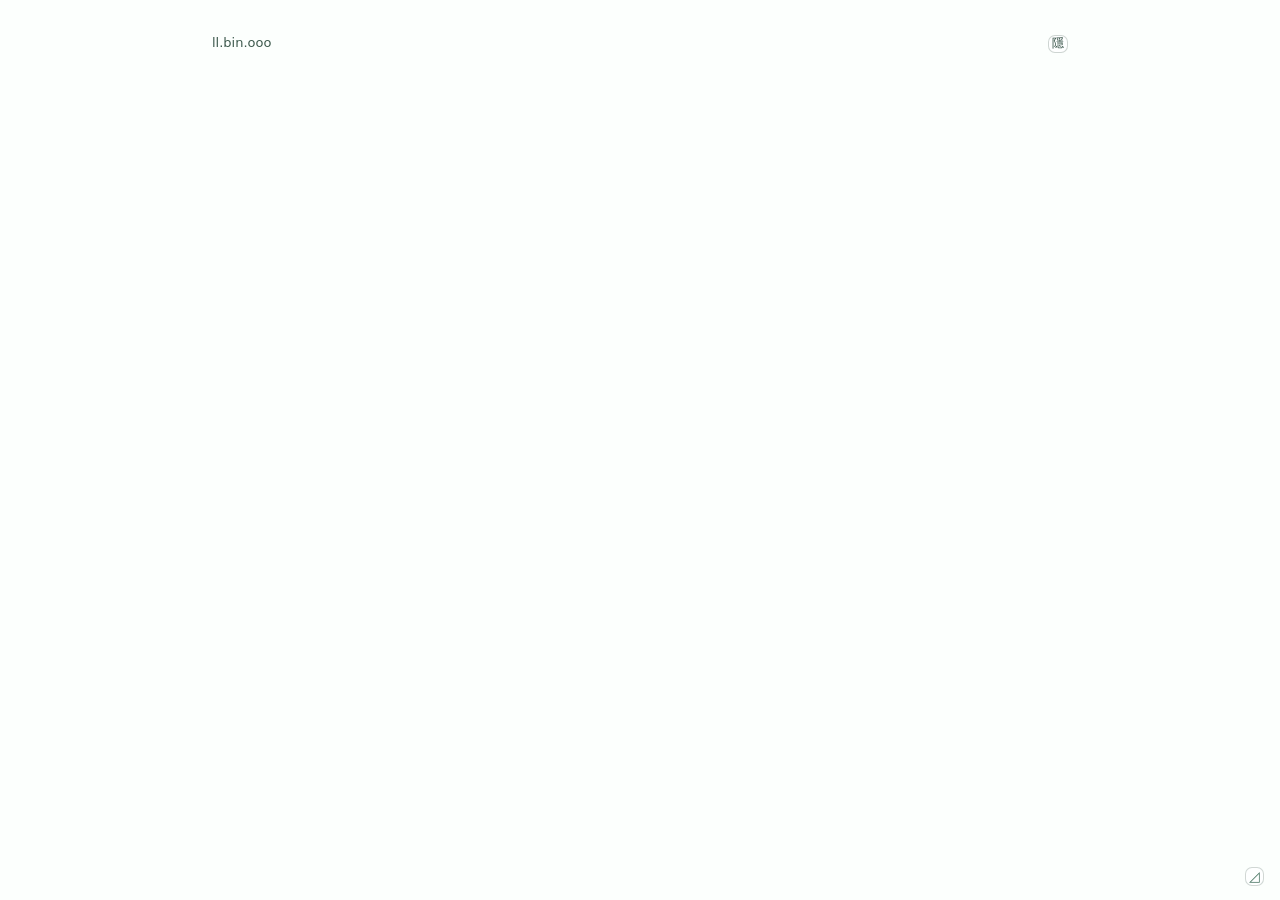
<file: index.html>
<!DOCTYPE html>
<html lang="ja">
<head>
  <meta charset="UTF-8">
  <meta http-equiv="refresh" content="0; url=./listening-index.html">
  <meta name="viewport" content="width=device-width, initial-scale=1">
  <title>ll-bin</title>
  <link rel="icon" type="image/png" sizes="32x32" href="llfavicon32.png">
</head>
<body>
  <p><a href="./listening-index.html">Open Listening Page</a></p>
</body>
</html>
</file>
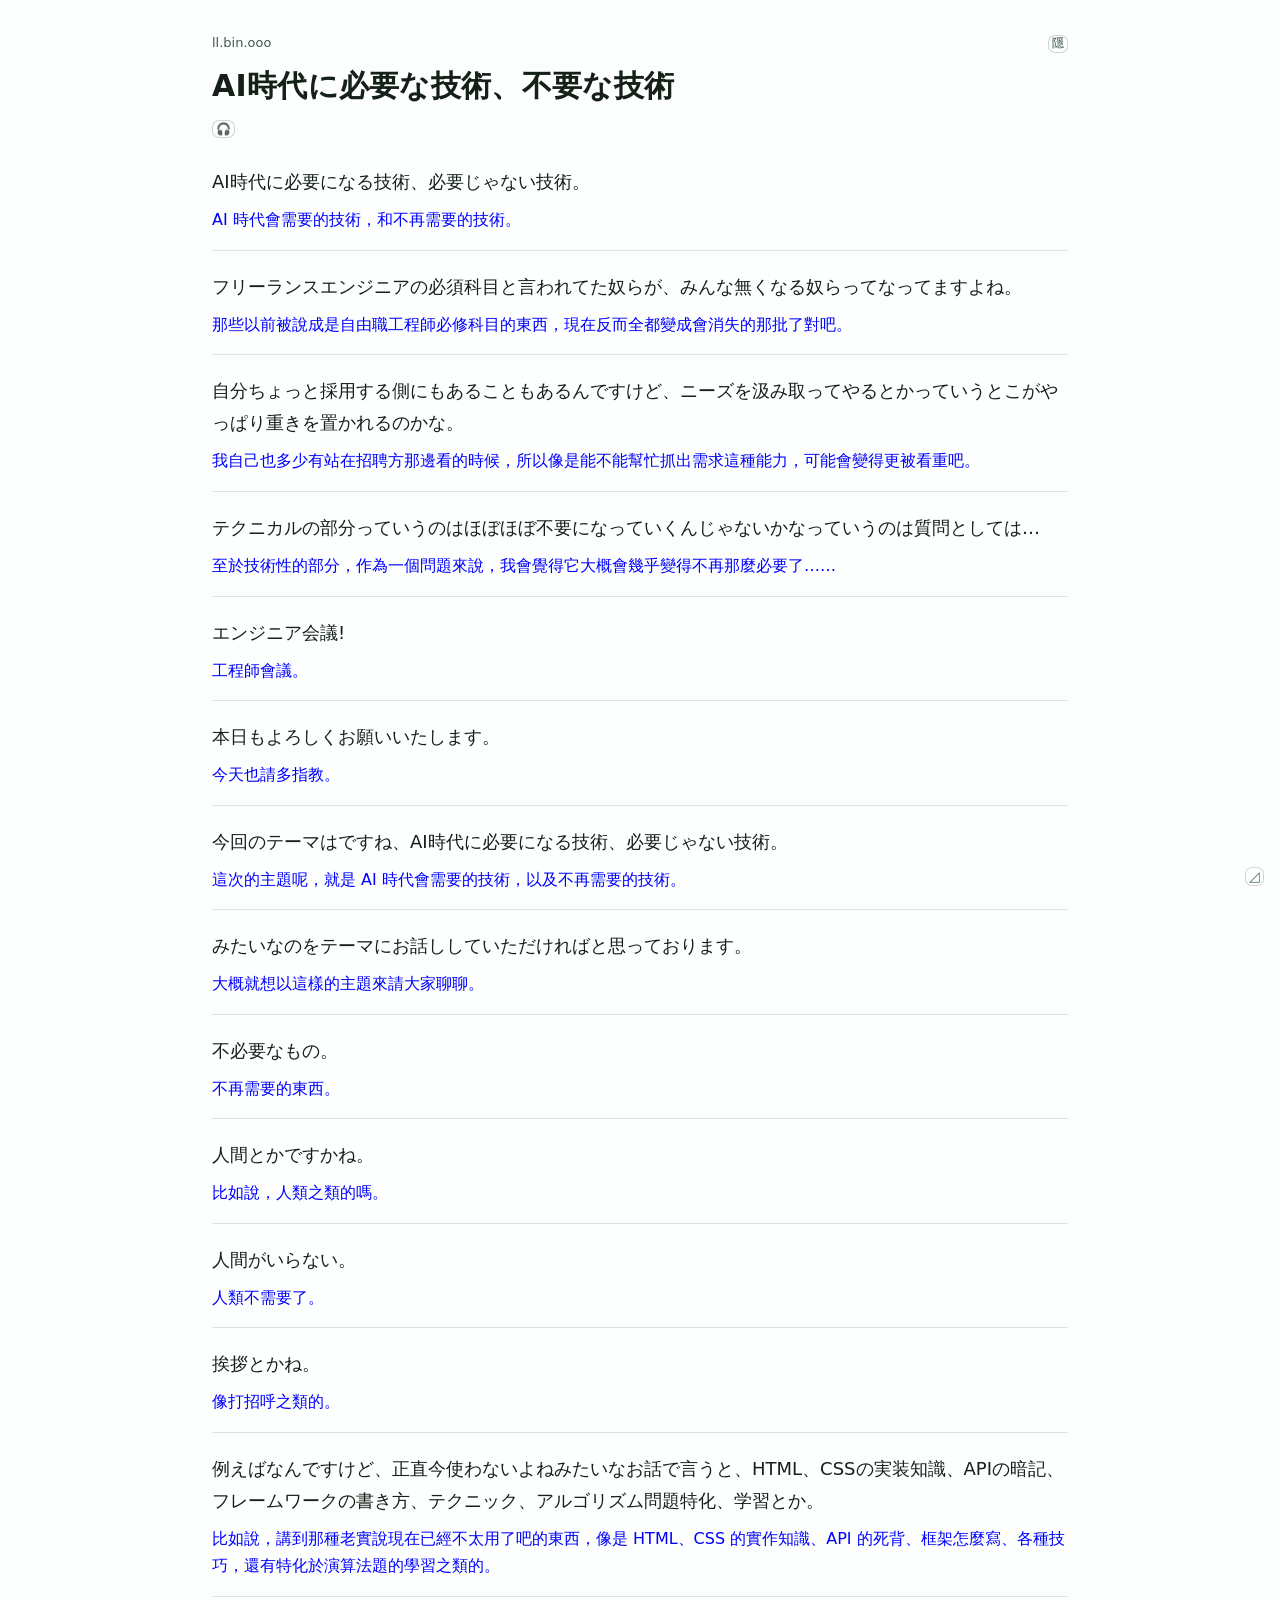
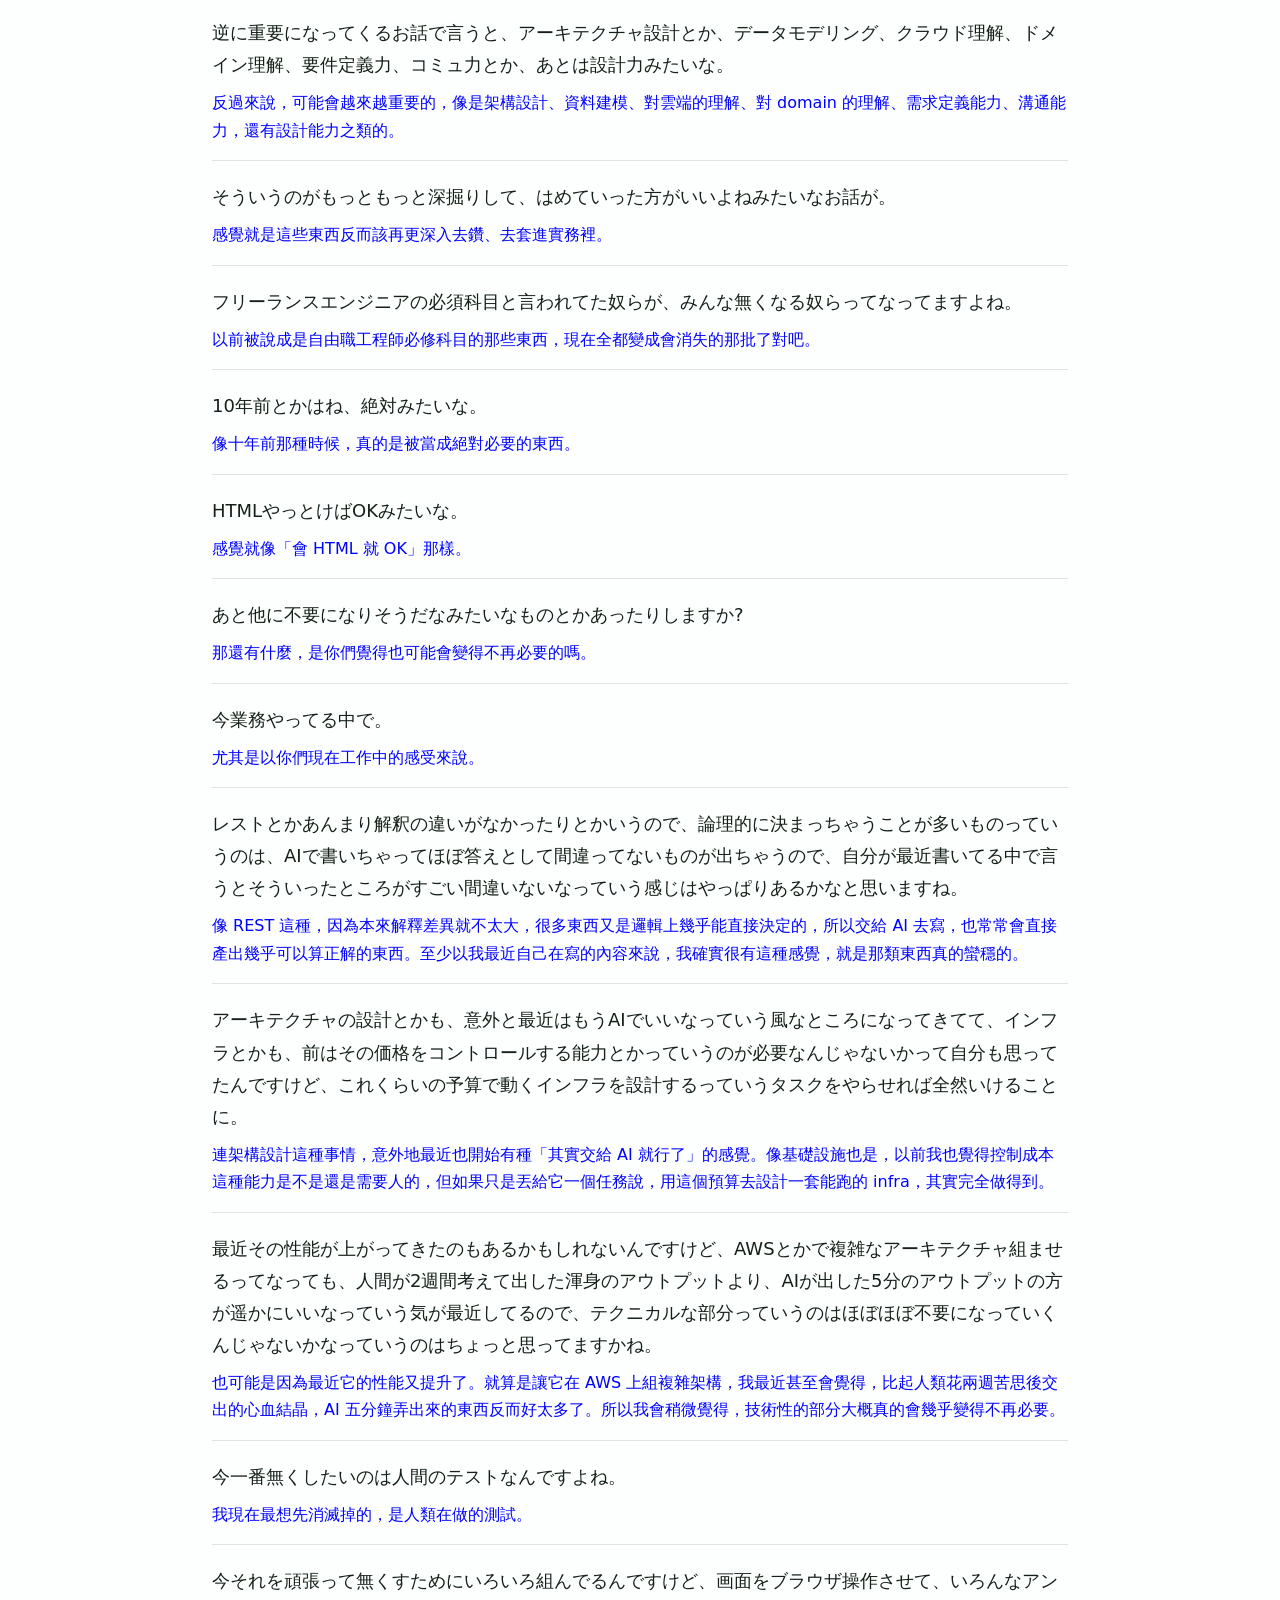
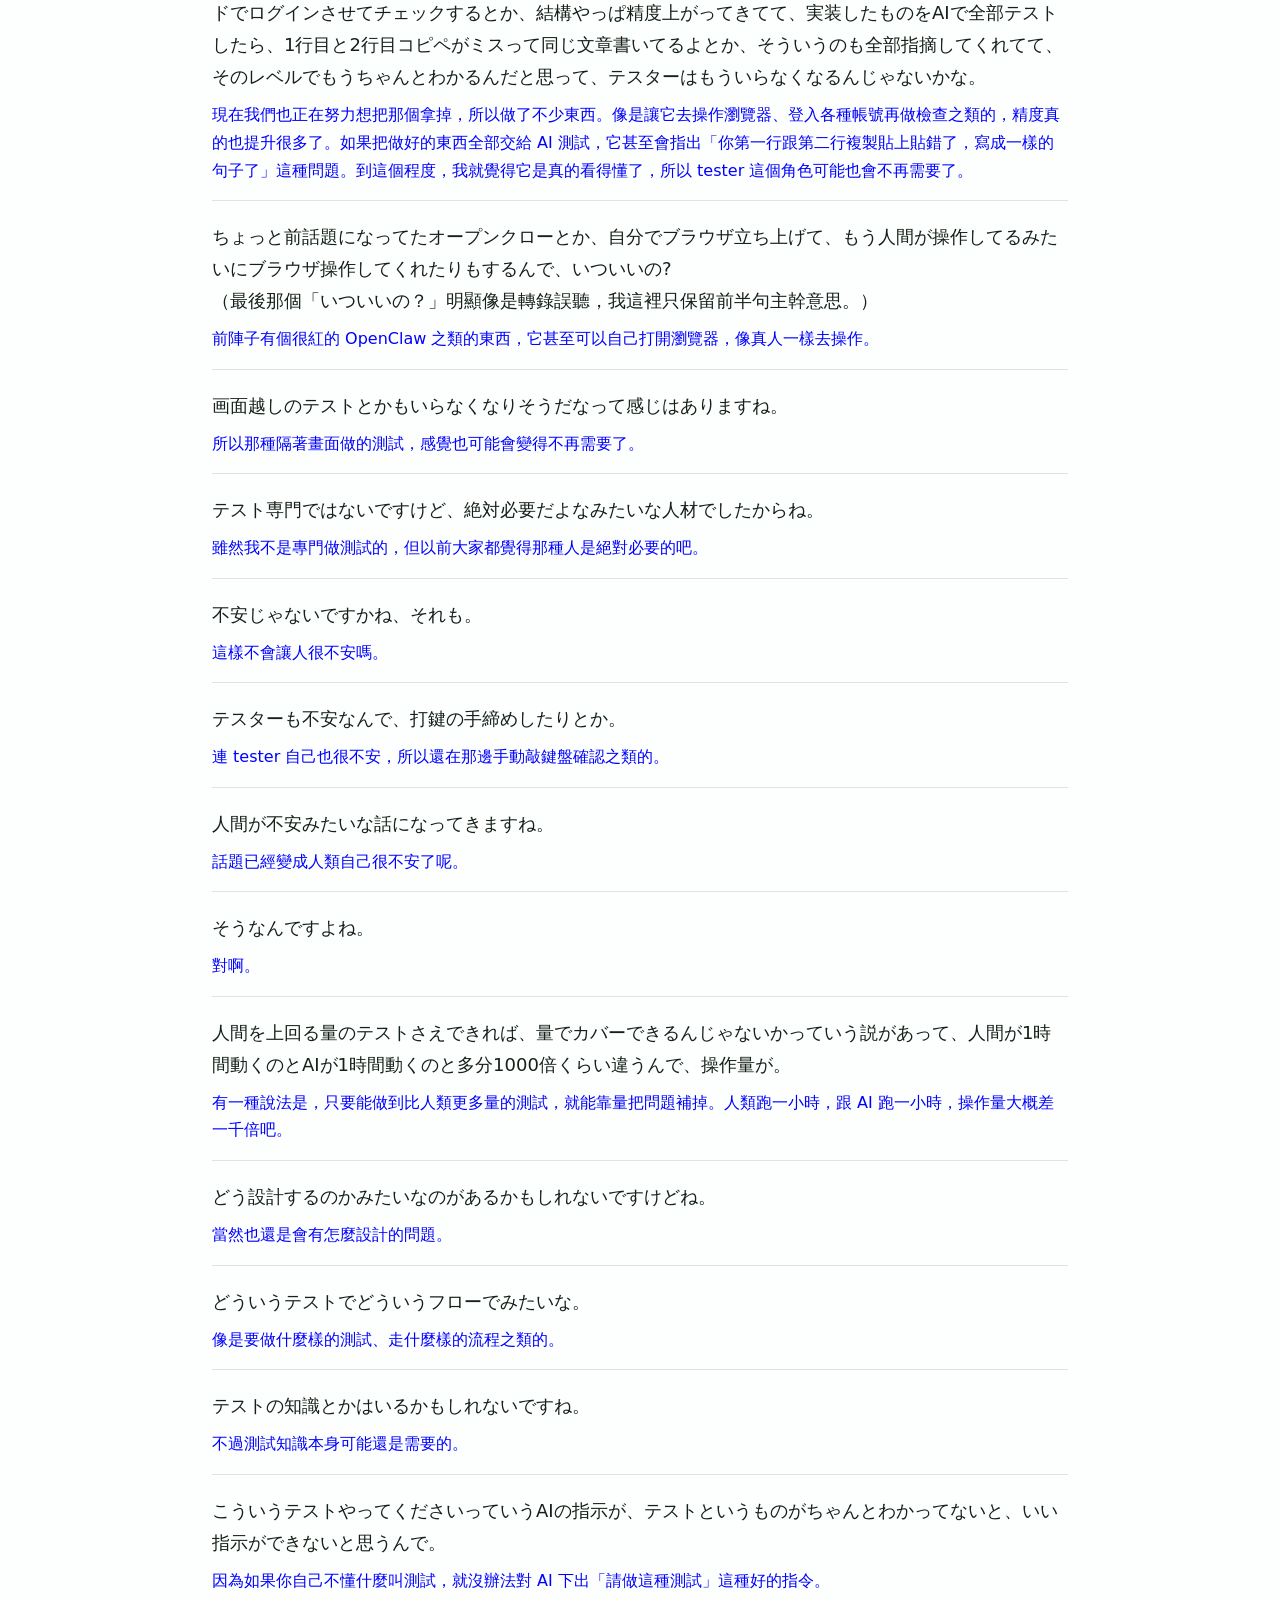
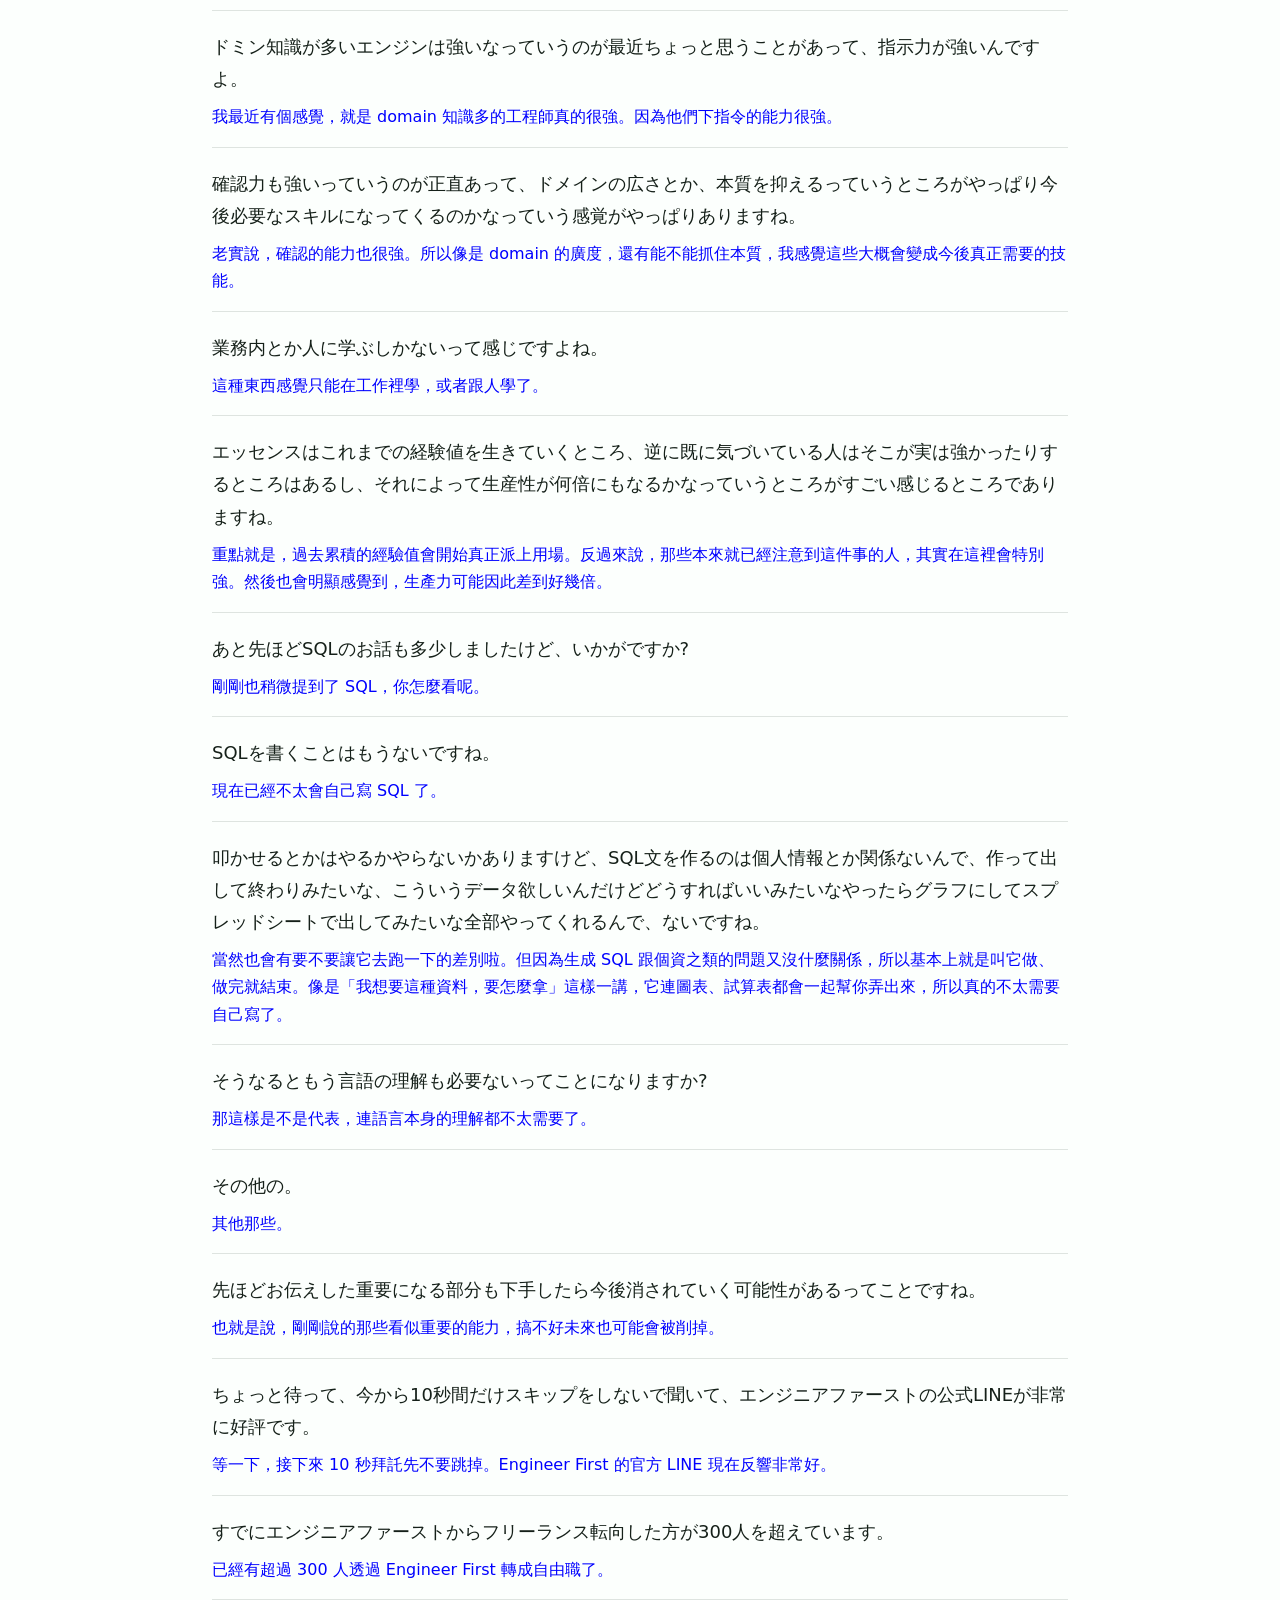
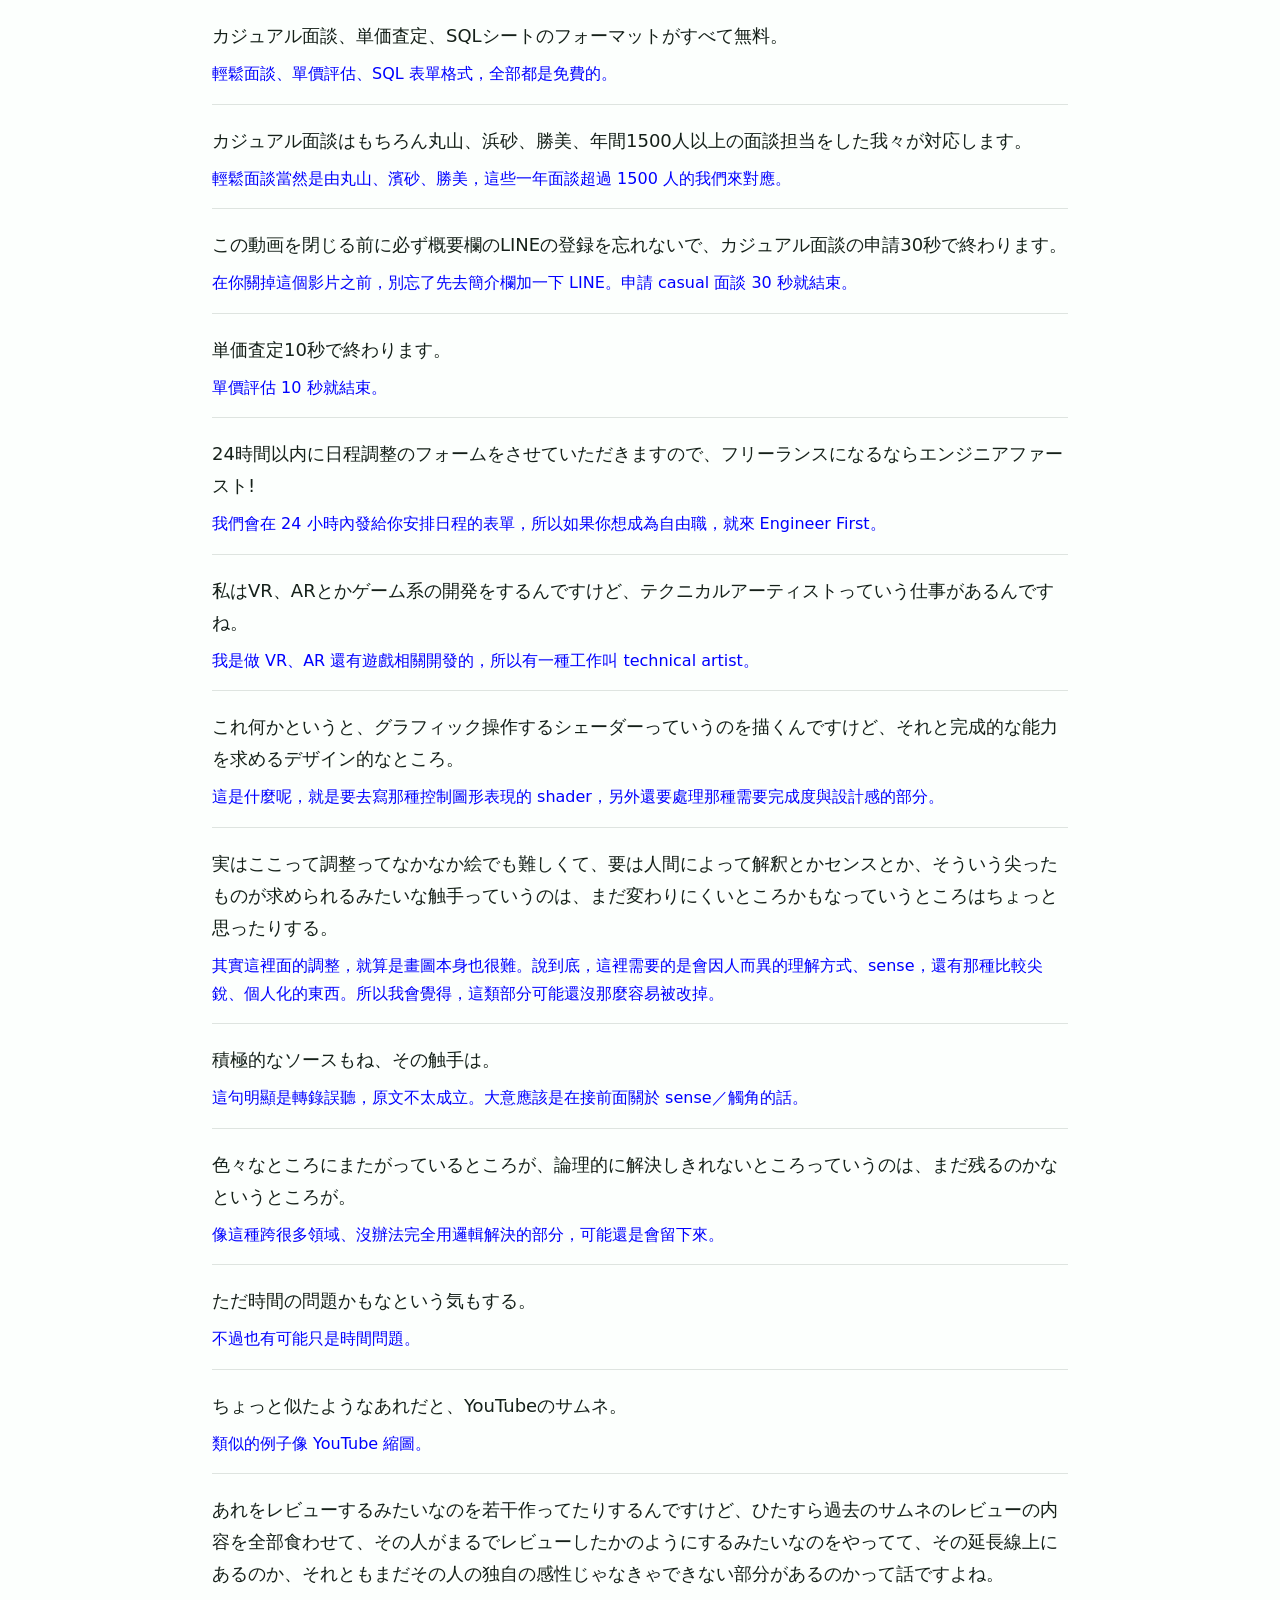
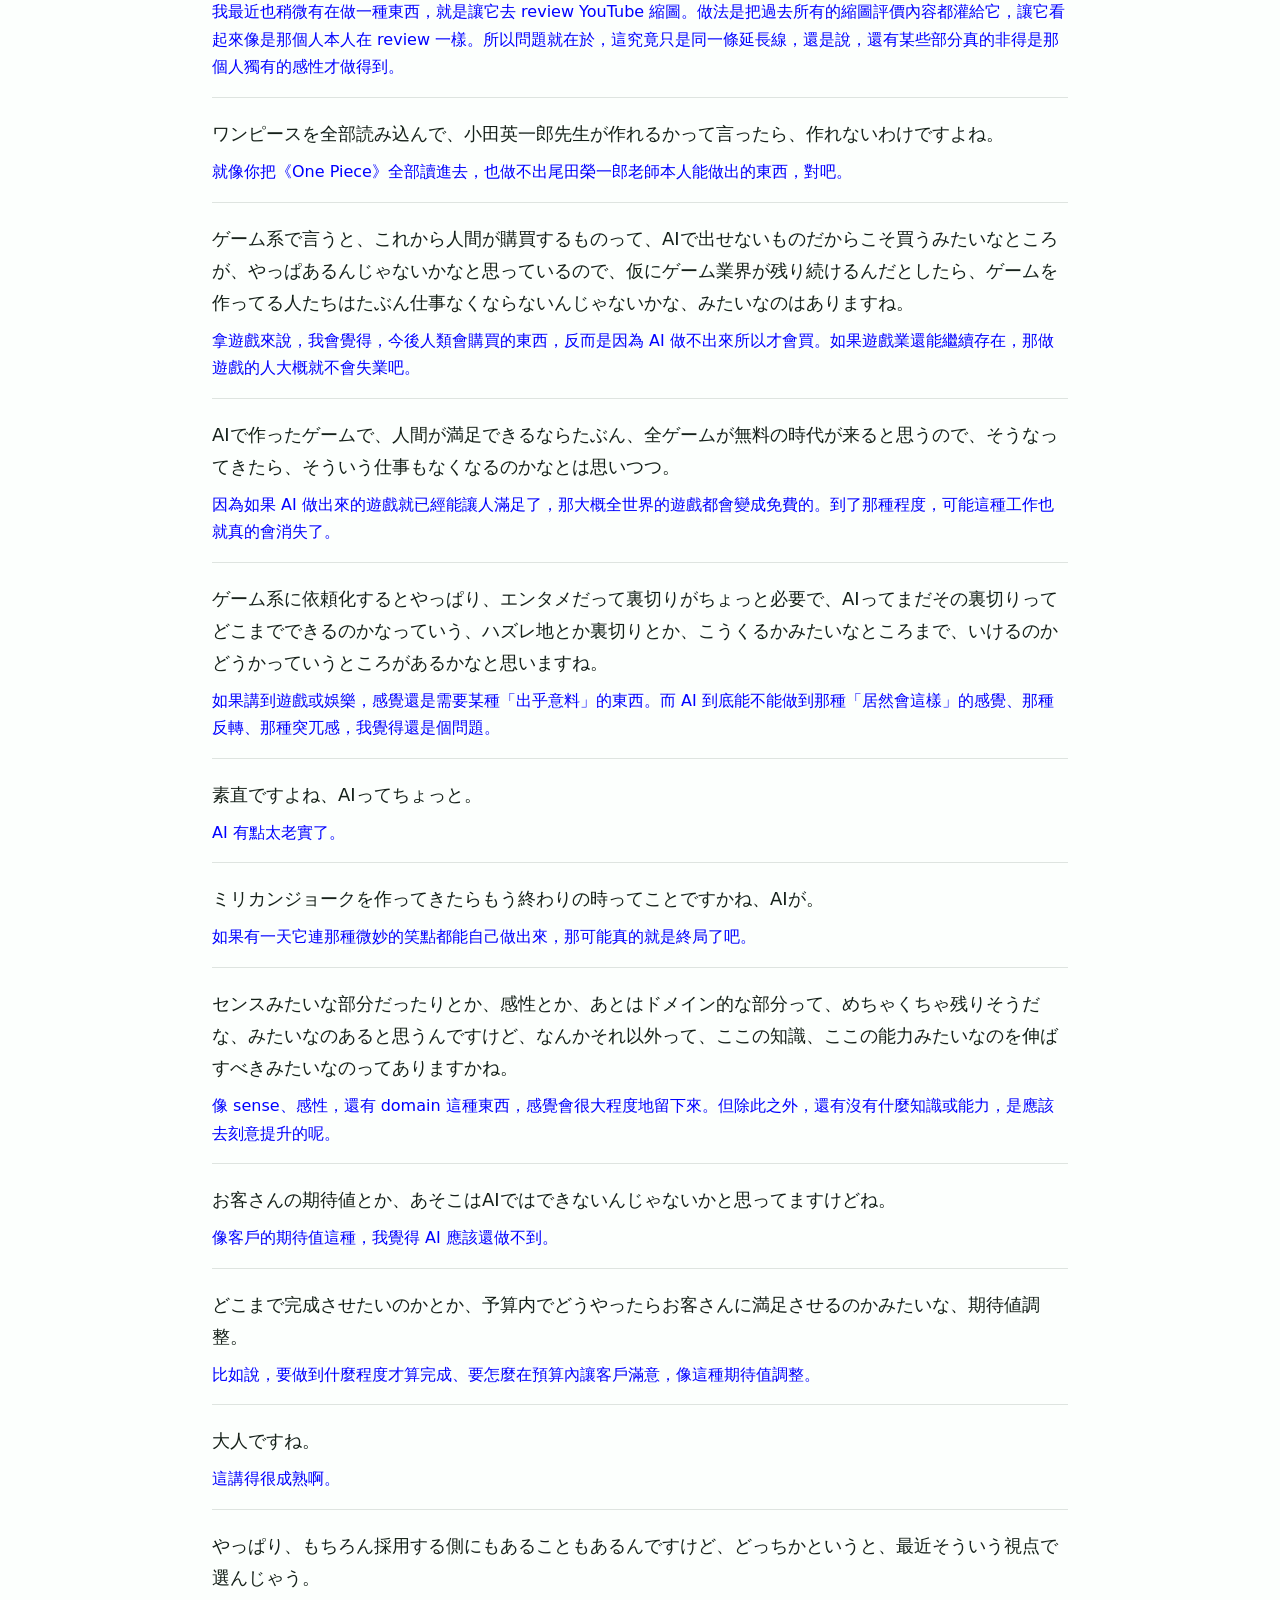
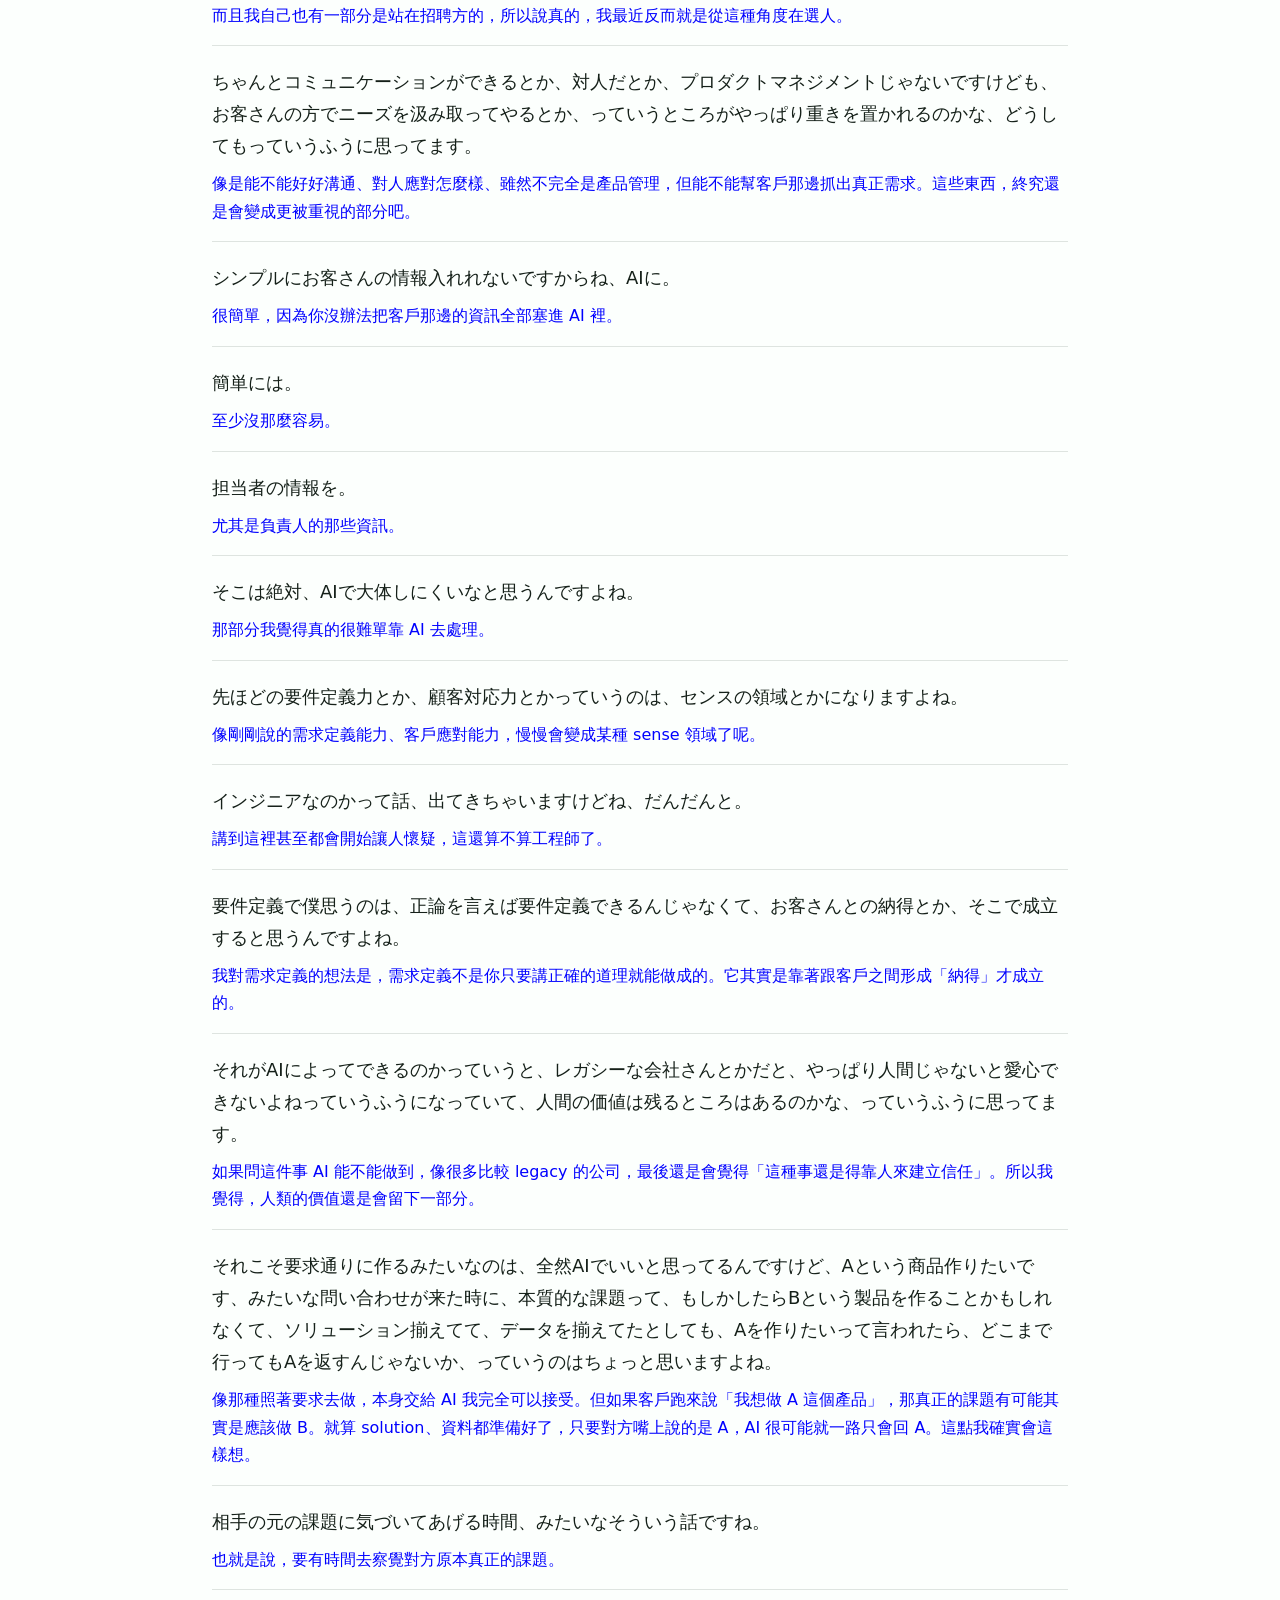
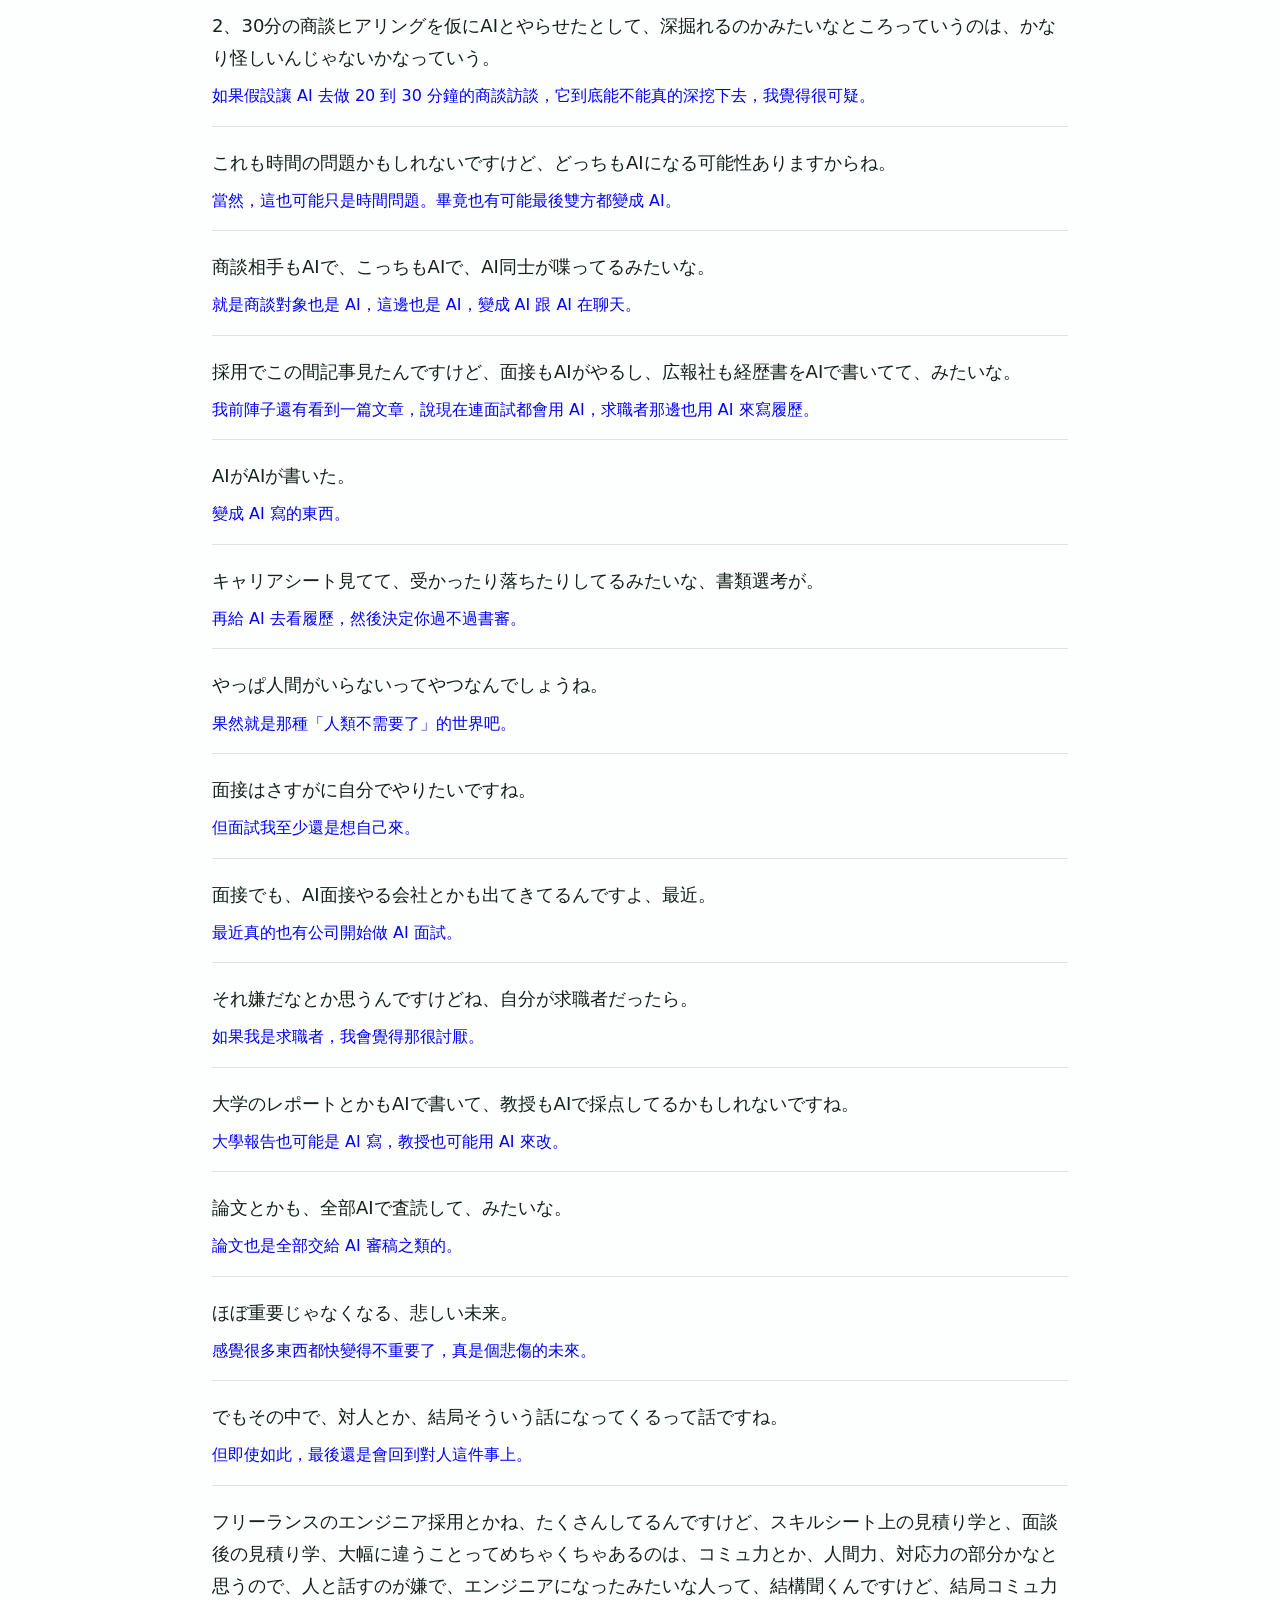
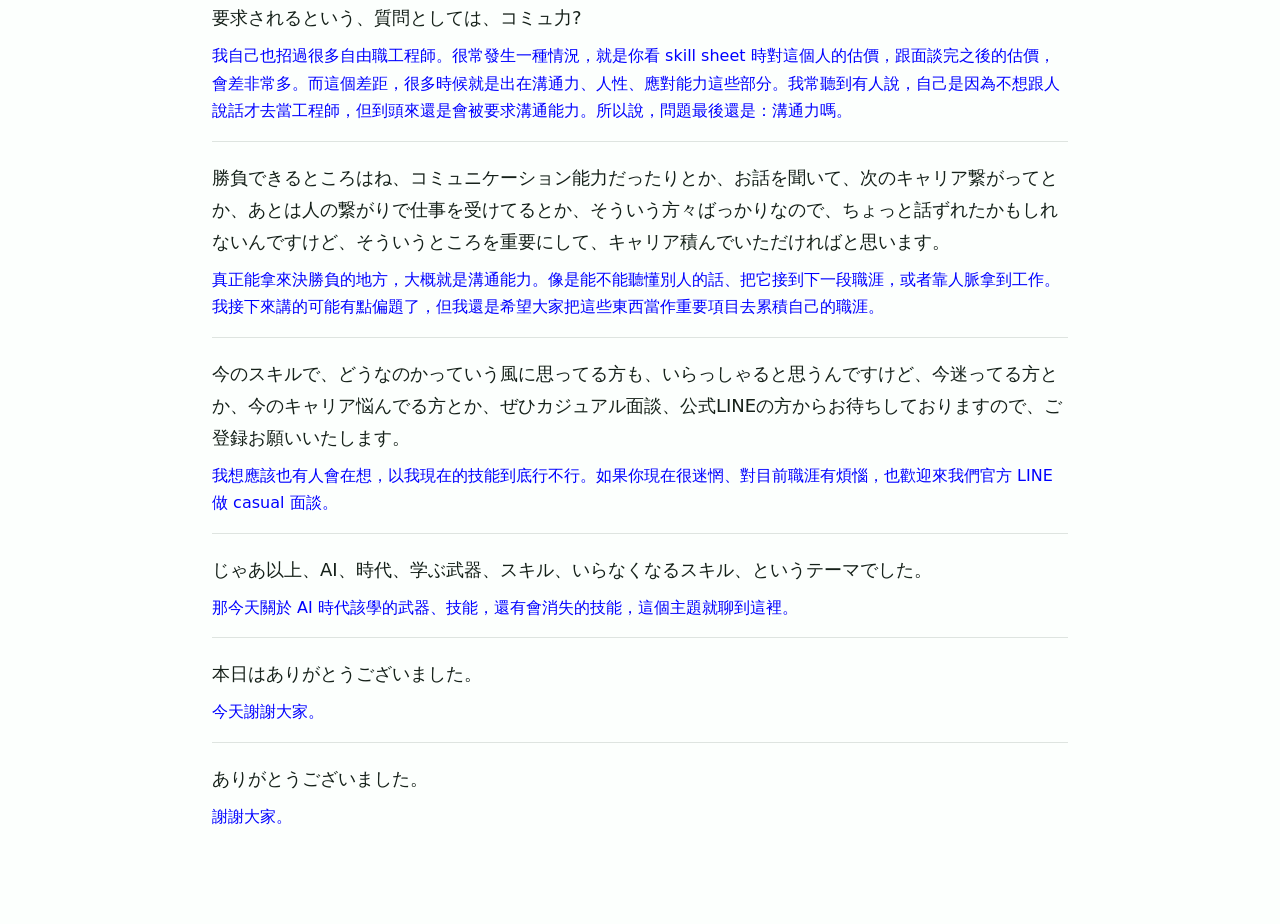
<file: listening-index.html>
<!DOCTYPE html>
<html lang="ja">
<head>
  <meta charset="UTF-8">
  <meta name="viewport" content="width=device-width, initial-scale=1">
  <title>Listening Script</title>
  <link rel="icon" type="image/png" sizes="32x32" href="llfavicon32.png">
  <link rel="stylesheet" href="listening-style.css">
</head>
<body>
  <aside id="pack-mobile-drawer" aria-label="Pack selector">
    <div id="pack-mobile-drawer-list"></div>
  </aside>

  <button id="pack-drawer-toggle" type="button" aria-label="Pack list" aria-expanded="false">◿</button>

  <main class="page">
    <header class="hero">
      <div class="hero-top">
        <div id="pack-switch" class="pack-chip">ll.bin.ooo</div>
        <div class="hero-actions">
          <button id="toggle-translation" class="ghost-btn" type="button">隱</button>
        </div>
      </div>
      <h1 id="page-title" class="page-title"></h1>
      <p id="page-desc" class="page-note"></p>
      <div class="media-block">
        <img id="hero-image" alt="cover" style="display:none;">
        <button id="hero-audio-toggle" class="hero-audio-btn" type="button" style="display:none;" aria-pressed="false" aria-label="播放或停止音訊">🎧</button>
      </div>
    </header>

    <article id="article" class="article"></article>
  </main>

  <script src="listening-script.js"></script>
</body>
</html>
</file>
<file: listening-style.css>
* { box-sizing: border-box; }
*,
*::before,
*::after {
  animation: none !important;
  transition: none !important;
  scroll-behavior: auto !important;
}
:root {
  --bg: #fcfffd;
  --text: #152019;
  --muted: #5f6f66;
  --line: rgba(35, 69, 52, 0.14);
  --mint: rgba(219, 247, 235, 0.78);
  --mint-strong: rgba(208, 243, 229, 0.92);
  --blue: #0000ff;
}
html, body { height: 100%; }
body {
  margin: 0;
  font:
    16px/1.8
    -apple-system,
    BlinkMacSystemFont,
    "SF Pro Text",
    "PingFang TC",
    "PingFang SC",
    "Hiragino Sans",
    "Hiragino Kaku Gothic ProN",
    "Noto Sans TC",
    "Noto Sans SC",
    "Noto Sans JP",
    "Microsoft JhengHei",
    "Microsoft YaHei",
    system-ui,
    sans-serif;
  color: var(--text);
  background: var(--bg);
}
.page {
  max-width: 900px;
  margin: 0 auto;
  padding: 28px 22px 78px;
}
.hero {
  margin-bottom: 28px;
}
.hero-top {
  display: flex;
  align-items: center;
  justify-content: space-between;
  gap: 12px;
  margin-bottom: 10px;
}
.pack-chip {
  display: inline-block;
  font-size: 13px;
  color: #3e5a4e;
  padding: 0;
  border: none;
  background: transparent;
}
.page-title {
  margin: 0 0 6px;
  font-size: 30px;
  line-height: 1.25;
  font-weight: 700;
  letter-spacing: 0.01em;
}
.page-note {
  margin: 0 0 16px;
  color: var(--muted);
  font-size: 14px;
}
.media-block {
  display: grid;
  gap: 12px;
  margin-bottom: 8px;
}
.media-block img {
  display: block;
  width: 100%;
  max-height: 360px;
  object-fit: cover;
  border-radius: 12px;
  border: 1px solid rgba(35, 69, 52, 0.1);
}
button,
.hero-audio-btn,
.ghost-btn,
#pack-drawer-toggle {
  border: 1px solid rgba(35, 65, 53, 0.22);
  background: rgba(255, 255, 255, 0.75);
  color: #274539;
  border-radius: 7px;
  padding: 1px 3px;
  font-size: 12px;
  line-height: 1.1;
  display: inline-flex;
  align-items: center;
  justify-content: center;
  cursor: pointer;
  box-shadow: none;
  width: auto;
  max-width: max-content;
}

button:hover,
.hero-audio-btn:hover,
.ghost-btn:hover,
#pack-drawer-toggle:hover {
  box-shadow: 0 1px 4px rgba(0, 0, 0, 0.2);
}
.article {
  display: grid;
  gap: 20px;
}
.segment,
.article-block {
  display: grid;
  gap: 8px;
  padding-bottom: 16px;
  border-bottom: 1px solid var(--line);
}
.segment:last-child,
.article-block:last-child { border-bottom: none; }
.segment-title,
.article-subtitle {
  margin: 0 0 1px;
  font-size: 12px;
  color: var(--muted);
  letter-spacing: 0.04em;
}
.ja,
.line-ja {
  margin: 0;
  white-space: pre-wrap;
  font-size: 18px;
  line-height: 1.78;
}
.zh,
.line-zh {
  margin: 0;
  white-space: pre-wrap;
  color: var(--blue);
  font-size: 16px;
  line-height: 1.72;
}
body.hide-translation .zh,
body.hide-translation .line-zh {
  display: none;
}
.ghost-btn {
  min-width: 18px;
  min-height: 18px;
}
.hero-audio-btn {
  min-width: 18px;
  min-height: 18px;
  place-self: start;
}
#pack-drawer-toggle {
  position: fixed;
  right: 16px;
  bottom: 14px;
  z-index: 10002;
  color: rgba(43, 96, 74, 0.9);
  font-size: 14px;
  opacity: 0.95;
}
#pack-mobile-drawer {
  position: fixed;
  right: 16px;
  bottom: 38px;
  width: 176px;
  max-height: 46vh;
  overflow: auto;
  z-index: 10001;
  padding: 7px;
  border: 1px solid rgba(43, 97, 75, 0.2);
  background: var(--mint);
  backdrop-filter: blur(8px);
  border-radius: 10px;
  box-shadow: 0 9px 26px rgba(18, 42, 32, 0.1);
  display: none;
}
#pack-mobile-drawer.is-open { display: block; }
#pack-mobile-drawer-list {
  display: grid;
  gap: 4px;
}
.pack-item {
  display: flex;
  align-items: center;
  gap: 8px;
  padding: 8px 9px;
  border-radius: 8px;
  font-size: 13px;
  color: #234135;
  cursor: pointer;
  user-select: none;
}
.pack-item.active {
  background: rgba(255,255,255,0.7);
  font-weight: 600;
}
.pack-item .emoji,
.pack-item-prefix { width: 18px; text-align: center; }
@media (max-width: 720px) {
  .page {
    padding: 20px 16px 84px;
  }
  .page-title {
    font-size: 24px;
  }
  .line-ja { font-size: 17px; }
  .line-zh { font-size: 15px; }
  #pack-mobile-drawer {
    width: 154px;
    right: 12px;
    bottom: 36px;
  }
  #pack-drawer-toggle {
    right: 12px;
    bottom: 12px;
  }
}
</file>
